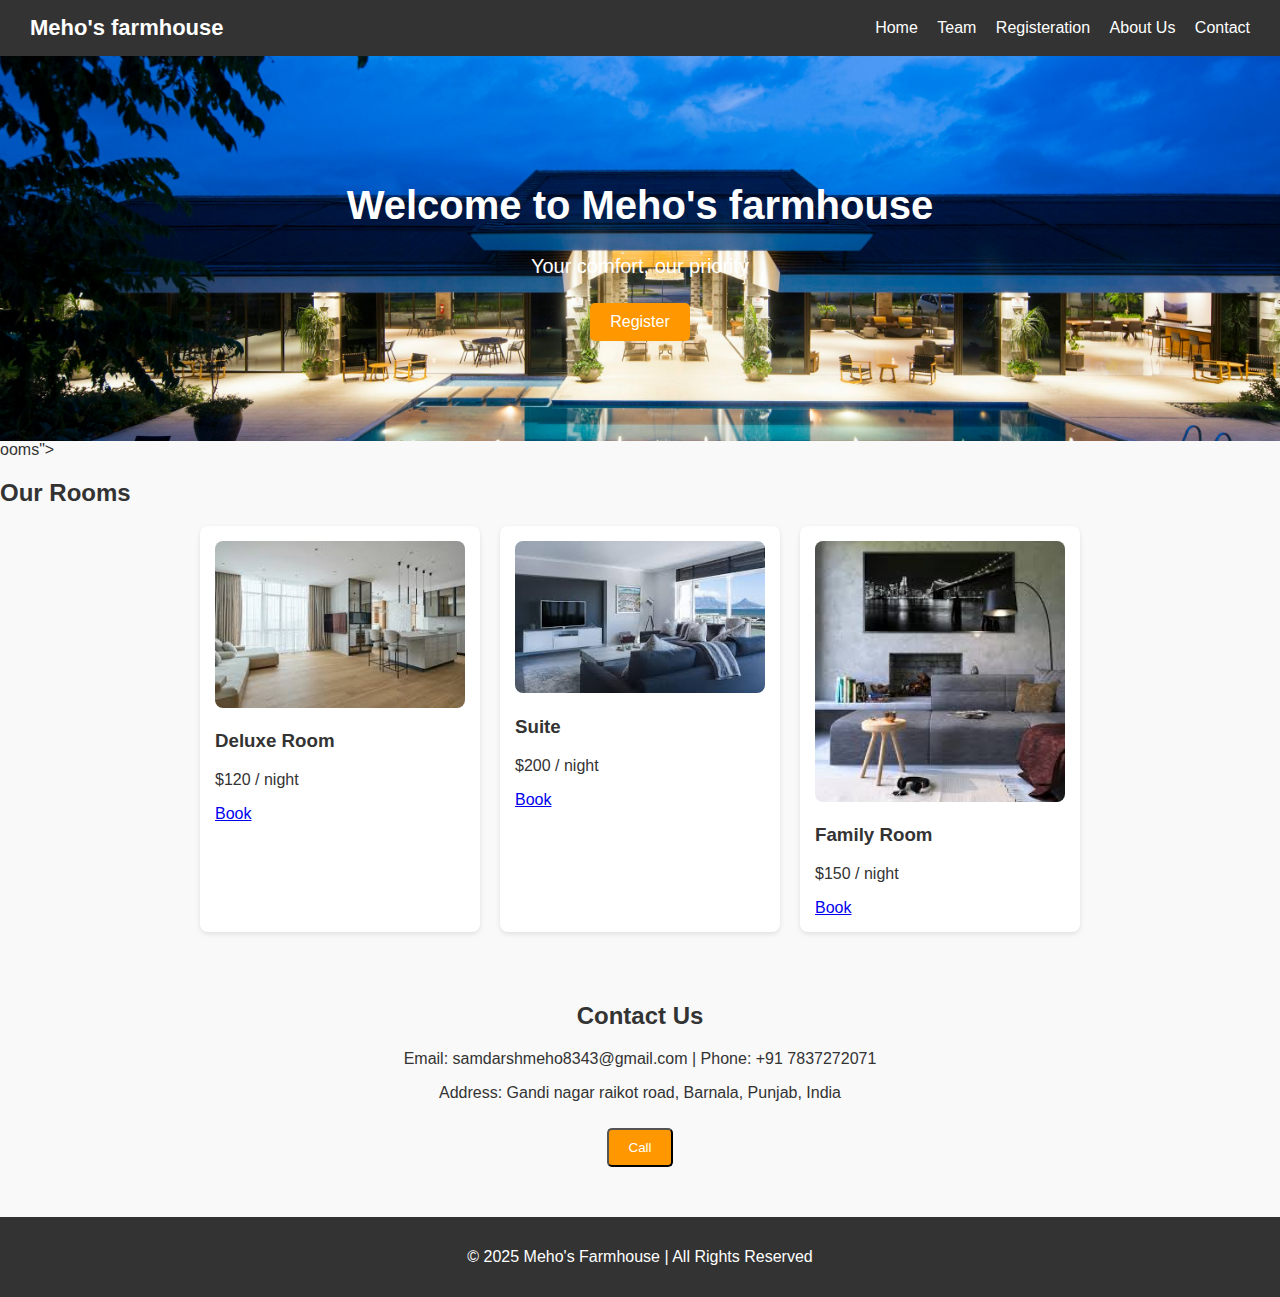
<file: index.html>
<!DOCTYPE html>
<html lang="en">

<head>
    <meta charset="UTF-8">
    <meta name="viewport" content="width=device-width, initial-scale=1.0">
    <title>Meho's Farmhouse</title>
    <link rel="stylesheet" href="style.css">
</head>

<body>

    <!-- Header -->
    <header>
        <div class="logo">Meho's farmhouse</div>
        <nav>
            <a href="index.html">Home</a>
            <a href="team.html">Team</a>
            <a href="registeration.html">Registeration</a>
            <a href="about.html">About Us</a>
            <a href="#contact">Contact</a>
        </nav>
    </header>

    <!-- Hero Section -->
    <section class="hero" id="home">
        <h1>Welcome to Meho's farmhouse</h1>
        <p>Your comfort, our priority</p>
        <a href="registeration.html" class="btn">Register</a>

    </section>


    <!-- Rooms Section -->
    ooms">
    <h2>Our Rooms</h2>
    <div class="room-container">
        <div class="room-card">
            <img src="room1.jpg" alt="Deluxe Room">
            <h3>Deluxe Room</h3>
            <p>$120 / night</p>
            <a href="register-guest.html">Book</a>
        </div>
        <div class="room-card">
            <img src="room2.jpg" alt="Suite">
            <h3>Suite</h3>
            <p>$200 / night</p>
            <a href="register-guest.html">Book</a>
        </div>
        <div class="room-card">
            <img src="room3.jpg" alt="Family Room">
            <h3>Family Room</h3>
            <p>$150 / night</p>
            <a href="register-guest.html">Book</a>
        </div>
    </div>
    </section>


    <!-- Contact Section -->
    <section class="contact" id="contact">
        <h2>Contact Us</h2>
        <p>Email: samdarshmeho8343@gmail.com | Phone: +91 7837272071</p>
        <p>Address: Gandi nagar raikot road, Barnala, Punjab, India</p>
        <button class="btn">Call</button>
    </section>

    <!-- Footer -->
    <footer>
        <p>&copy; 2025 Meho's Farmhouse | All Rights Reserved</p>
    </footer>
    <section class="rooms" id="r

</body>

</html>
</file>
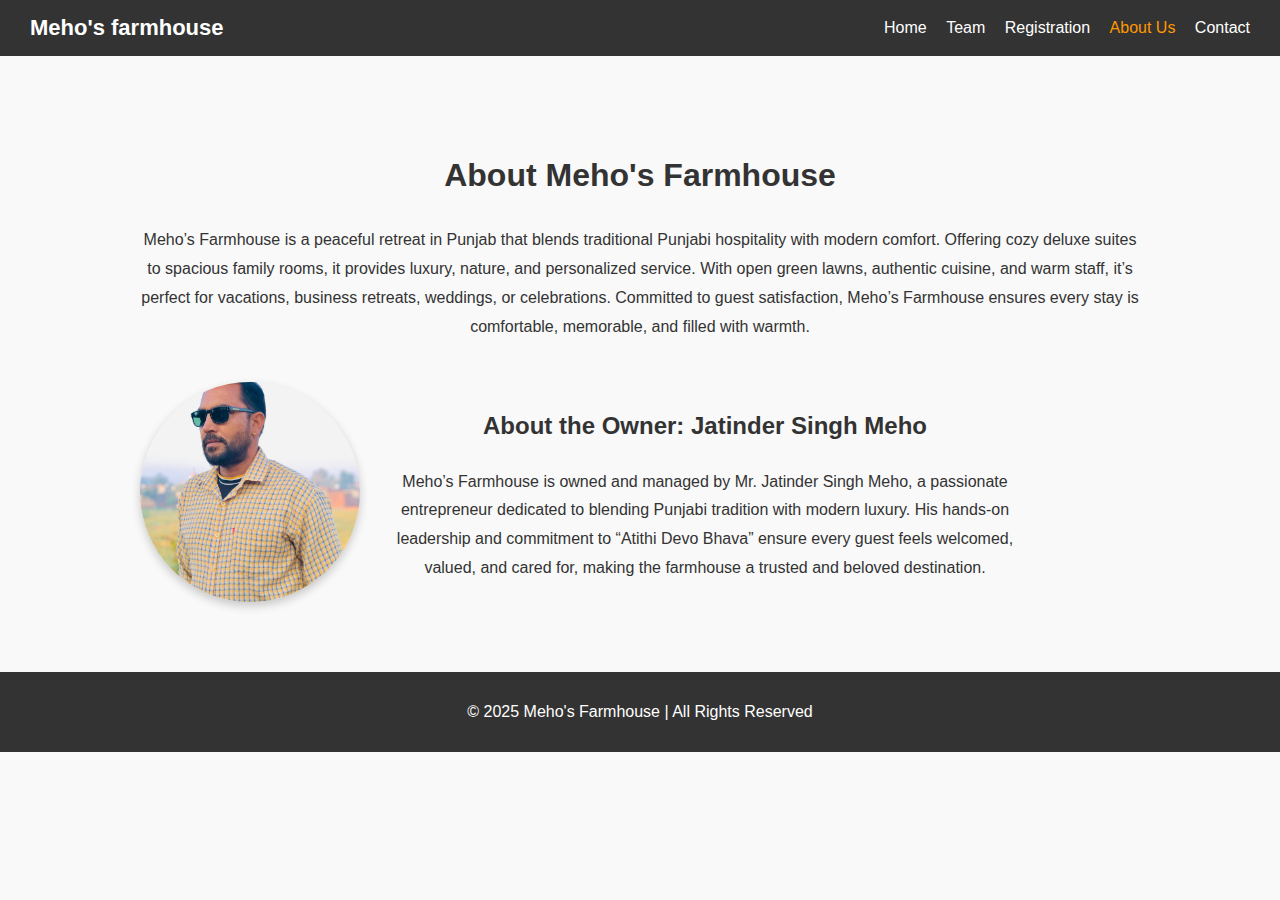
<file: about.html>
<!DOCTYPE html>
<html lang="en">

<head>
    <meta charset="UTF-8">
    <meta name="viewport" content="width=device-width, initial-scale=1.0">
    <title>About Us - Meho's Farmhouse</title>
    <link rel="stylesheet" href="style.css">
    <style>
        .about-container {
            max-width: 1000px;
            margin: 50px auto;
            padding: 20px;
            line-height: 1.8;
        }
        
        .owner-section {
            display: flex;
            align-items: center;
            margin-top: 40px;
            gap: 20px;
            flex-wrap: wrap;
        }
        
        .owner-section img {
            width: 220px;
            height: 220px;
            border-radius: 50%;
            object-fit: cover;
            box-shadow: 0px 4px 10px rgba(0, 0, 0, 0.2);
        }
        
        .owner-details {
            max-width: 650px;
        }
    </style>
</head>

<body>
    <header>
        <div class="logo">Meho's farmhouse</div>
        <nav>
            <a href="index.html">Home</a>
            <a href="team.html">Team</a>
            <a href="registration.html">Registration</a>
            <a href="about.html" class="active">About Us</a>
            <a href="index.html#contact">Contact</a>
        </nav>
    </header>

    <section class="about-container">
        <h1>About Meho's Farmhouse</h1>
        <p>
            Meho’s Farmhouse is a peaceful retreat in Punjab that blends traditional Punjabi hospitality with modern comfort. Offering cozy deluxe suites to spacious family rooms, it provides luxury, nature, and personalized service. With open green lawns, authentic
            cuisine, and warm staff, it’s perfect for vacations, business retreats, weddings, or celebrations. Committed to guest satisfaction, Meho’s Farmhouse ensures every stay is comfortable, memorable, and filled with warmth.

        </p>
        <!-- Owner Section -->
        <div class="owner-section">
            <img src="images/jatinder-singh.jpg" alt="Owner - Jatinder Singh Meho">
            <div class="owner-details">
                <h2>About the Owner: Jatinder Singh Meho</h2>
                <p>
                    Meho’s Farmhouse is owned and managed by Mr. Jatinder Singh Meho, a passionate entrepreneur dedicated to blending Punjabi tradition with modern luxury. His hands-on leadership and commitment to “Atithi Devo Bhava” ensure every guest feels welcomed, valued,
                    and cared for, making the farmhouse a trusted and beloved destination.
                </p>
            </div>
        </div>
    </section>

    <footer>
        <p>&copy; 2025 Meho's Farmhouse | All Rights Reserved</p>
    </footer>
</body>

</html>
</file>
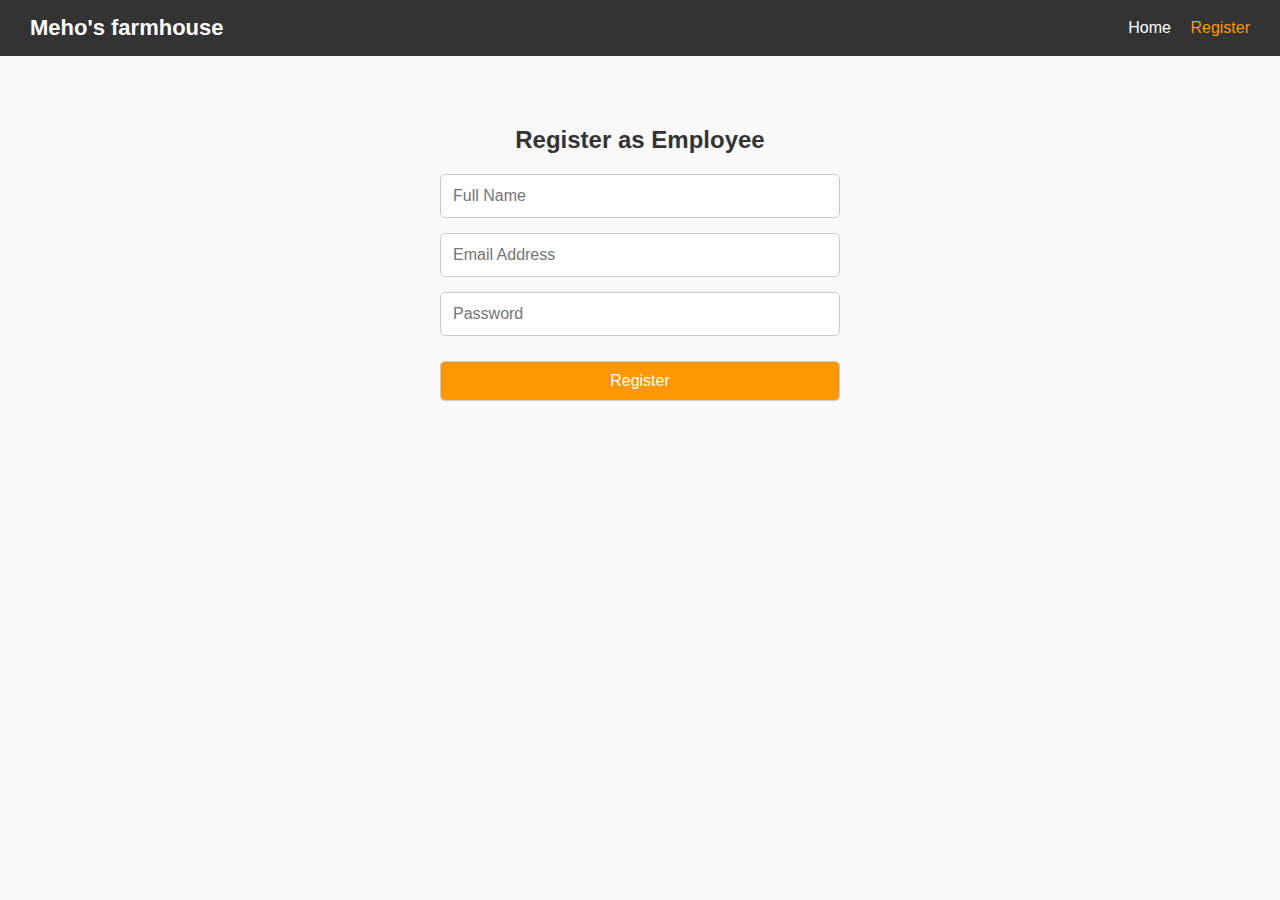
<file: register-employee.html>
<!DOCTYPE html>
<html lang="en">

<head>
    <meta charset="UTF-8">
    <meta name="viewport" content="width=device-width, initial-scale=1.0">
    <title>Employee Registration</title>
    <link rel="stylesheet" href="style.css">
</head>

<body>
    <header>
        <div class="logo">Meho's farmhouse</div>
        <nav>
            <a href="index.html">Home</a>
            <a href="register.html" class="active">Register</a>
        </nav>
    </header>

    <section class="register">
        <h2>Register as Employee</h2>

        <!-- Form redirects to success.html -->
        <form action="success.html" method="get">
            <input type="text" placeholder="Full Name" required>
            <input type="email" placeholder="Email Address" required>
            <input type="password" placeholder="Password" required>
            <button type="submit" class="btn">Register</button>
        </form>
    </section>
</body>

</html>
</file>
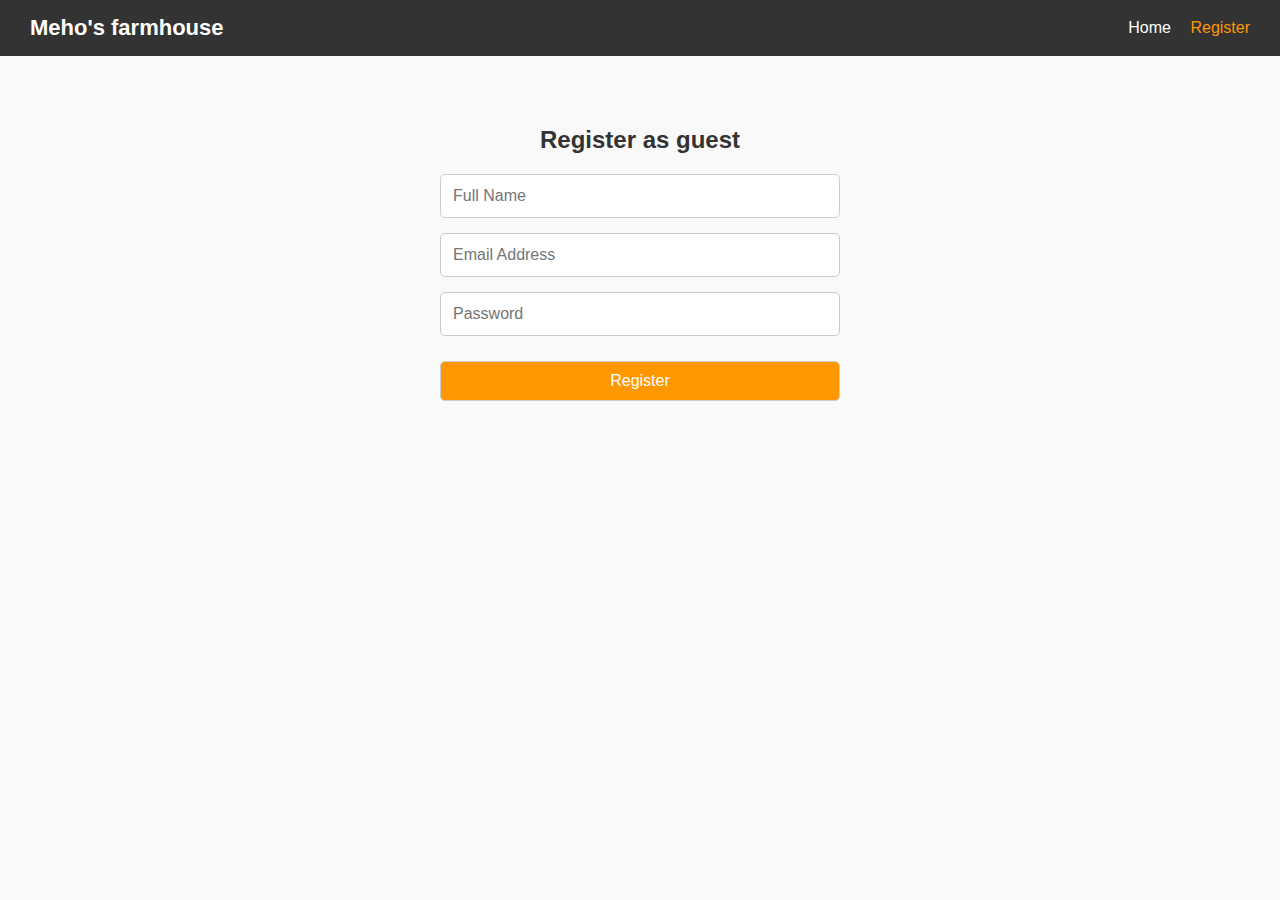
<file: register-guest.html>
<!DOCTYPE html>
<html lang="en">

<head>
    <meta charset="UTF-8">
    <meta name="viewport" content="width=device-width, initial-scale=1.0">
    <title>Employee Registration</title>
    <link rel="stylesheet" href="style.css">
</head>

<body>
    <header>
        <div class="logo">Meho's farmhouse</div>
        <nav>
            <a href="index.html">Home</a>
            <a href="register.html" class="active">Register</a>
        </nav>
    </header>

    <section class="register">
        <h2>Register as guest</h2>

        <!-- Form redirects to success.html -->
        <form action="success.html" method="get">
            <input type="text" placeholder="Full Name" required>
            <input type="email" placeholder="Email Address" required>
            <input type="password" placeholder="Password" required>
            <button type="submit" class="btn">Register</button>
        </form>
    </section>
</body>

</html>
</file>
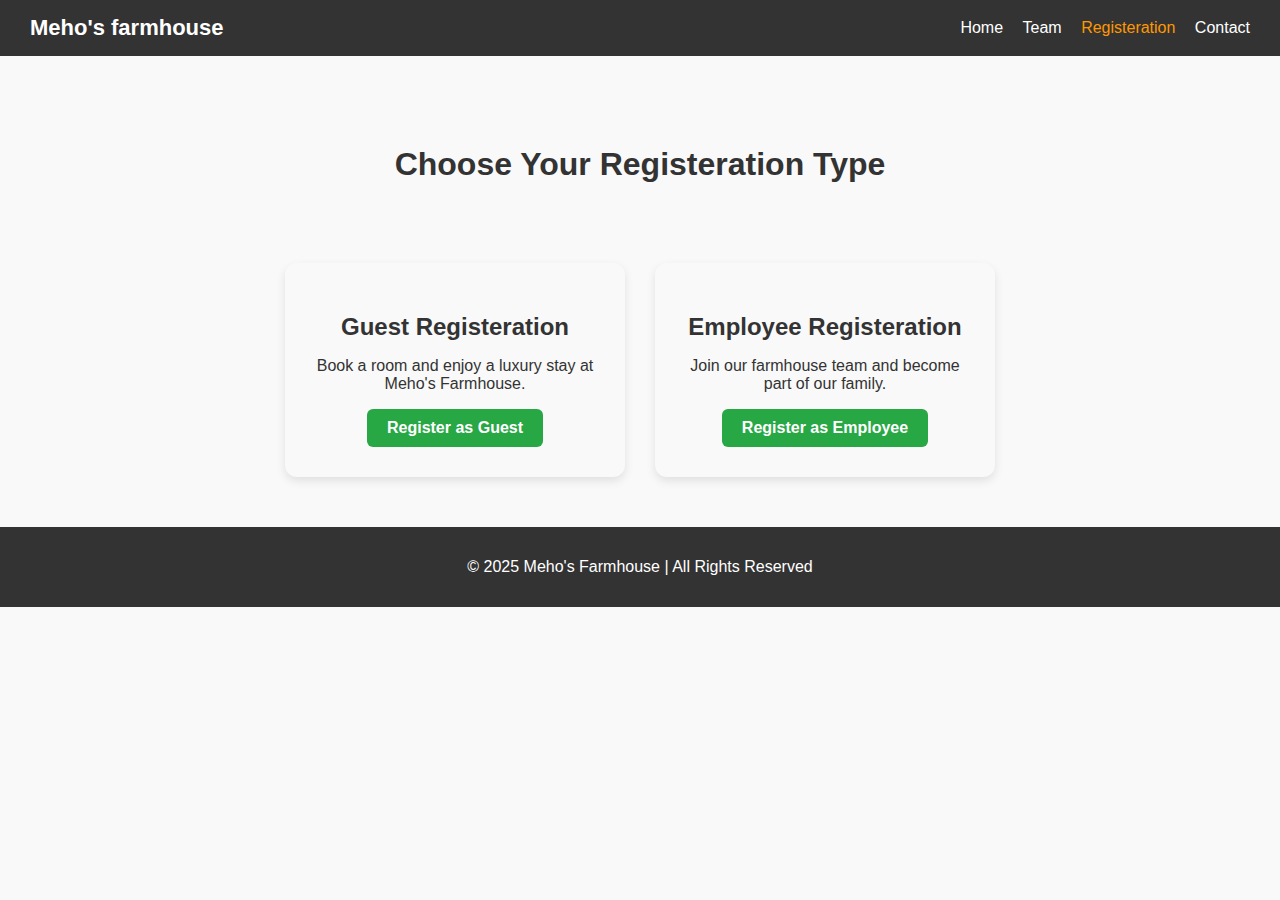
<file: registeration.html>
<!DOCTYPE html>
<html lang="en">

<head>
    <meta charset="UTF-8">
    <meta name="viewport" content="width=device-width, initial-scale=1.0">
    <title>Registration - Meho's Farmhouse</title>
    <link rel="stylesheet" href="style.css">
    <style>
        .choice-container {
            display: flex;
            justify-content: center;
            gap: 30px;
            margin-top: 80px;
            flex-wrap: wrap;
        }
        
        .choice-card {
            width: 280px;
            padding: 30px;
            text-align: center;
            background: #f9f9f9;
            border-radius: 12px;
            box-shadow: 0px 4px 10px rgba(0, 0, 0, 0.1);
            transition: transform 0.3s;
        }
        
        .choice-card:hover {
            transform: scale(1.05);
        }
        
        .choice-card h2 {
            margin-bottom: 15px;
        }
        
        .choice-card a {
            display: inline-block;
            padding: 10px 20px;
            background: #28a745;
            color: white;
            border-radius: 6px;
            text-decoration: none;
            font-weight: bold;
            transition: background 0.3s;
        }
        
        .choice-card a:hover {
            background: #218838;
        }
    </style>
</head>

<body>

    <header>
        <div class="logo">Meho's farmhouse</div>
        <nav>
            <a href="index.html">Home</a>
            <a href="team.html">Team</a>
            <a href="registeration.html" class="active">Registeration</a>
            <a href="#contact">Contact</a>
        </nav>
    </header>

    <section>
        <h1 style="text-align:center; margin-top:40px;">Choose Your Registeration Type</h1>
        <div class="choice-container">

            <!-- Guest Registration -->
            <div class="choice-card">
                <h2>Guest Registeration</h2>
                <p>Book a room and enjoy a luxury stay at Meho's Farmhouse.</p>
                <a href="register-guest.html">Register as Guest</a>
            </div>

            <!-- Employee Registration -->
            <div class="choice-card">
                <h2>Employee Registeration</h2>
                <p>Join our farmhouse team and become part of our family.</p>
                <a href="register-employee.html">Register as Employee</a>
            </div>

        </div>
    </section>

    <footer>
        <p>&copy; 2025 Meho's Farmhouse | All Rights Reserved</p>
    </footer>

</body>

</html>
</file>
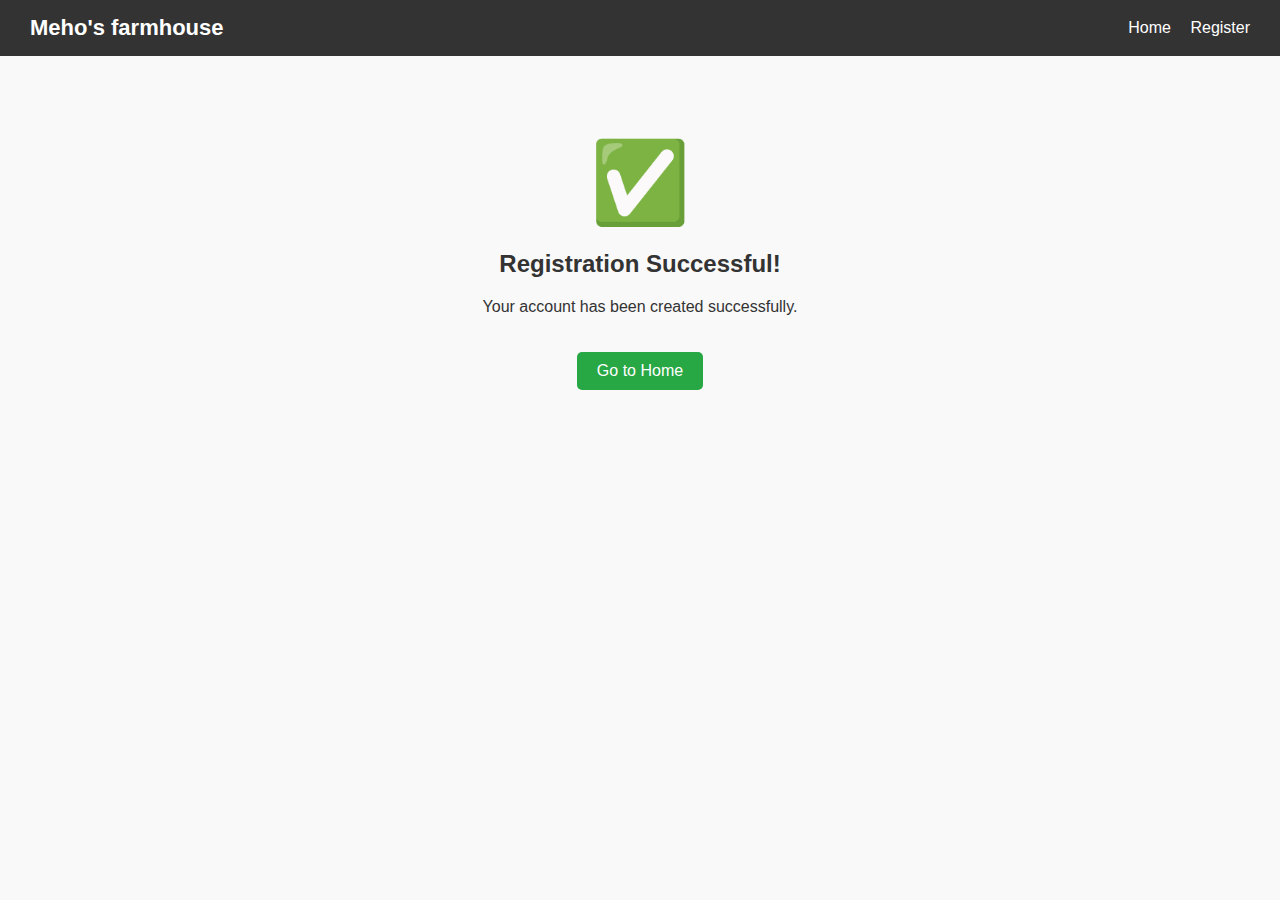
<file: success.html>
<!DOCTYPE html>
<html lang="en">

<head>
    <meta charset="UTF-8">
    <meta name="viewport" content="width=device-width, initial-scale=1.0">
    <title>Registration Success</title>
    <link rel="stylesheet" href="style.css">
    <style>
        .success-container {
            text-align: center;
            margin-top: 80px;
        }
        
        .success-icon {
            font-size: 80px;
            color: green;
        }
        
        .btn {
            display: inline-block;
            margin-top: 20px;
            padding: 10px 20px;
            background: #28a745;
            color: white;
            text-decoration: none;
            border-radius: 5px;
        }
        
        .btn:hover {
            background: #218838;
        }
    </style>
</head>

<body>
    <header>
        <div class="logo">Meho's farmhouse</div>
        <nav>
            <a href="index.html">Home</a>
            <a href="register.html">Register</a>
        </nav>
    </header>

    <div class="success-container">
        <div class="success-icon">✅</div>
        <h2>Registration Successful!</h2>
        <p>Your account has been created successfully.</p>
        <a href="index.html" class="btn">Go to Home</a>
    </div>

</body>

</html>
</file>
<file: style.css>
body {
    font-family: Arial, sans-serif;
    margin: 0;
    padding: 0;
    background: #f9f9f9;
    color: #333;
}


/* Header */

header {
    background: #333;
    color: #fff;
    padding: 15px 30px;
    display: flex;
    justify-content: space-between;
    align-items: center;
}

header .logo {
    font-size: 22px;
    font-weight: bold;
}

nav a {
    color: #fff;
    text-decoration: none;
    margin-left: 15px;
}

nav a:hover,
nav a.active {
    color: #ff9800;
}


/* Hero Section */

.hero {
    text-align: center;
    padding: 100px 20px;
    background: url('hotel-banner.jpg') no-repeat center center/cover;
    color: white;
}

.hero h1 {
    font-size: 40px;
}

.hero p {
    font-size: 20px;
    margin: 15px 0;
}

.btn {
    display: inline-block;
    padding: 10px 20px;
    background: #ff9800;
    color: #fff;
    text-decoration: none;
    border-radius: 5px;
    margin-top: 10px;
}

.btn:hover {
    background: #e68900;
}


/* Dropdown */

.dropdown {
    position: relative;
    display: inline-block;
}

.dropdown-content {
    display: none;
    position: absolute;
    background: #333;
    min-width: 150px;
    z-index: 1;
    border-radius: 5px;
}

.dropdown-content a {
    color: white;
    padding: 10px;
    display: block;
    text-decoration: none;
}

.dropdown-content a:hover {
    background: #ffcc00;
    color: #000;
}

.dropdown:hover .dropdown-content {
    display: block;
}


/* Sections */

section {
    padding: 50px 20px;
    text-align: center;
}


/* Rooms */

.room-container {
    display: flex;
    justify-content: center;
    gap: 20px;
    flex-wrap: wrap;
}

.room-card {
    background: #fff;
    padding: 15px;
    border-radius: 8px;
    width: 250px;
    box-shadow: 0 2px 5px rgba(0, 0, 0, 0.1);
}

.room-card img {
    width: 100%;
    border-radius: 8px;
}


/* Forms */

form {
    max-width: 400px;
    margin: auto;
    display: flex;
    flex-direction: column;
    gap: 15px;
}

form input,
form select,
form button {
    padding: 12px;
    font-size: 16px;
    border-radius: 5px;
    border: 1px solid #ccc;
}


/* Footer */

footer {
    background: #333;
    color: white;
    text-align: center;
    padding: 15px;
}
</file>
